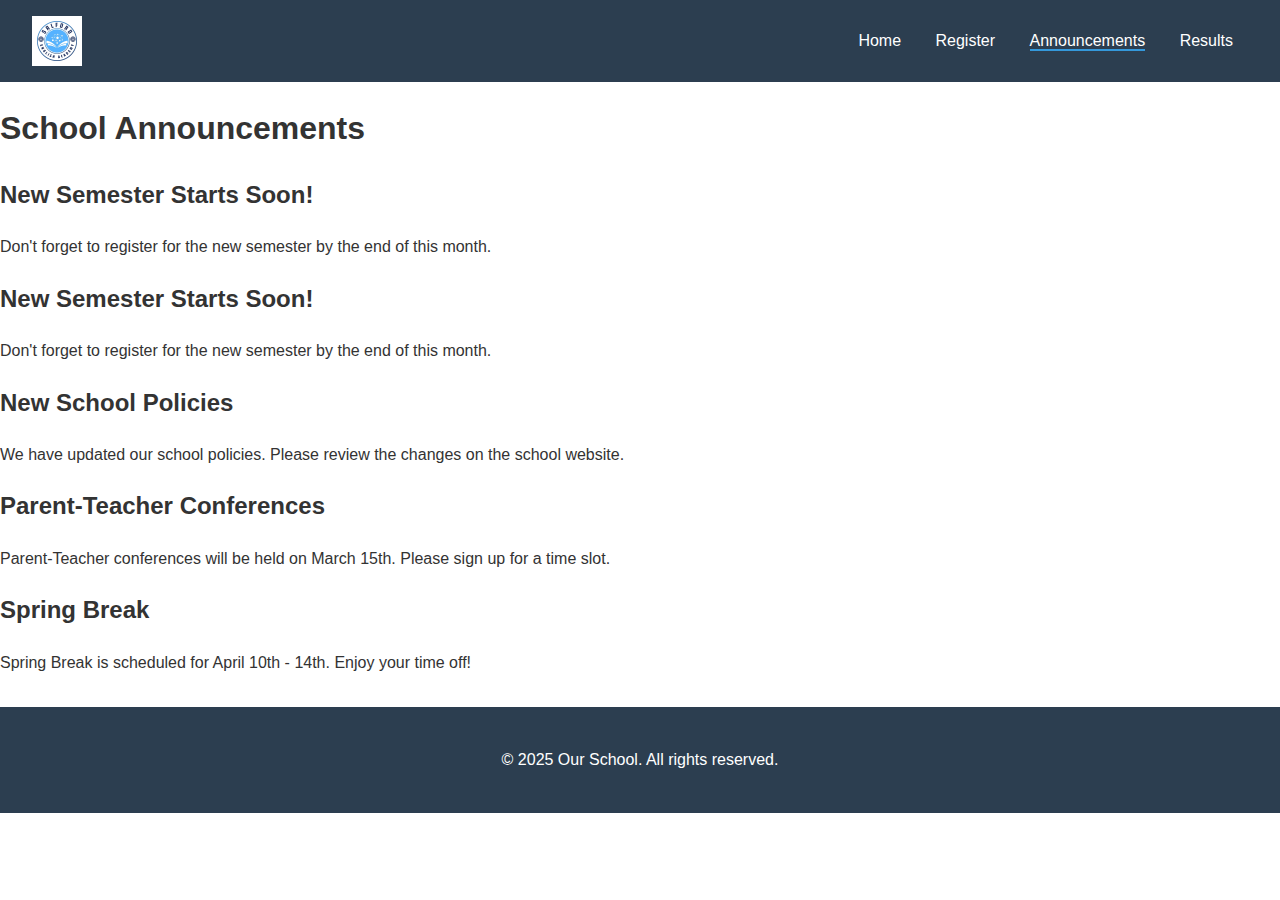
<file: announcements.html>
<!DOCTYPE html>
<html lang="en">
<head>
    <meta charset="UTF-8">
    <meta name="viewport" content="width=device-width, initial-scale=1.0">
    <title>Announcements</title>
    <link rel="stylesheet" href="style.css">
</head>
<body>
 <header>
    <img src="images/school logo.jpg" alt="School Logo" class="logo">
    <nav>
        <a href="index.html">Home</a>
        <a href="register.html">Register</a>
        <a href="announcements.html" class="active">Announcements</a>
        <a href="results.html">Results</a>
    </nav>
</header>
<main class="announcements-page">
    <h1>School Announcements</h1>

    <div class="announcement-list">
        <article class="announcement">
            <h2>New Semester Starts Soon!</h2>
            <p>Don't forget to register for the new semester by the end of this month.</p>
        </article>
        <article class="announcement">
            <h2>New Semester Starts Soon!</h2>
            <p>Don't forget to register for the new semester by the end of this month.</p>
        </article>
    </div>
    <div class="announcement-list">
        <article class="announcement">
            <h2>New School Policies</h2>
            <p>We have updated our school policies. Please review the changes on the school website.</p>
        </article>
        <article class="announcement">
            <h2>Parent-Teacher Conferences</h2>
            <p>Parent-Teacher conferences will be held on March 15th. Please sign up for a time slot.</p>
        </article>
        <article class="announcement">
            <h2>Spring Break</h2>
            <p>Spring Break is scheduled for April 10th - 14th. Enjoy your time off!</p>
        </article>
    </div>
</main>
<footer>
    <p>&copy; 2025 Our School. All rights reserved.</p>
</footer>
</body>
</html>
</file>
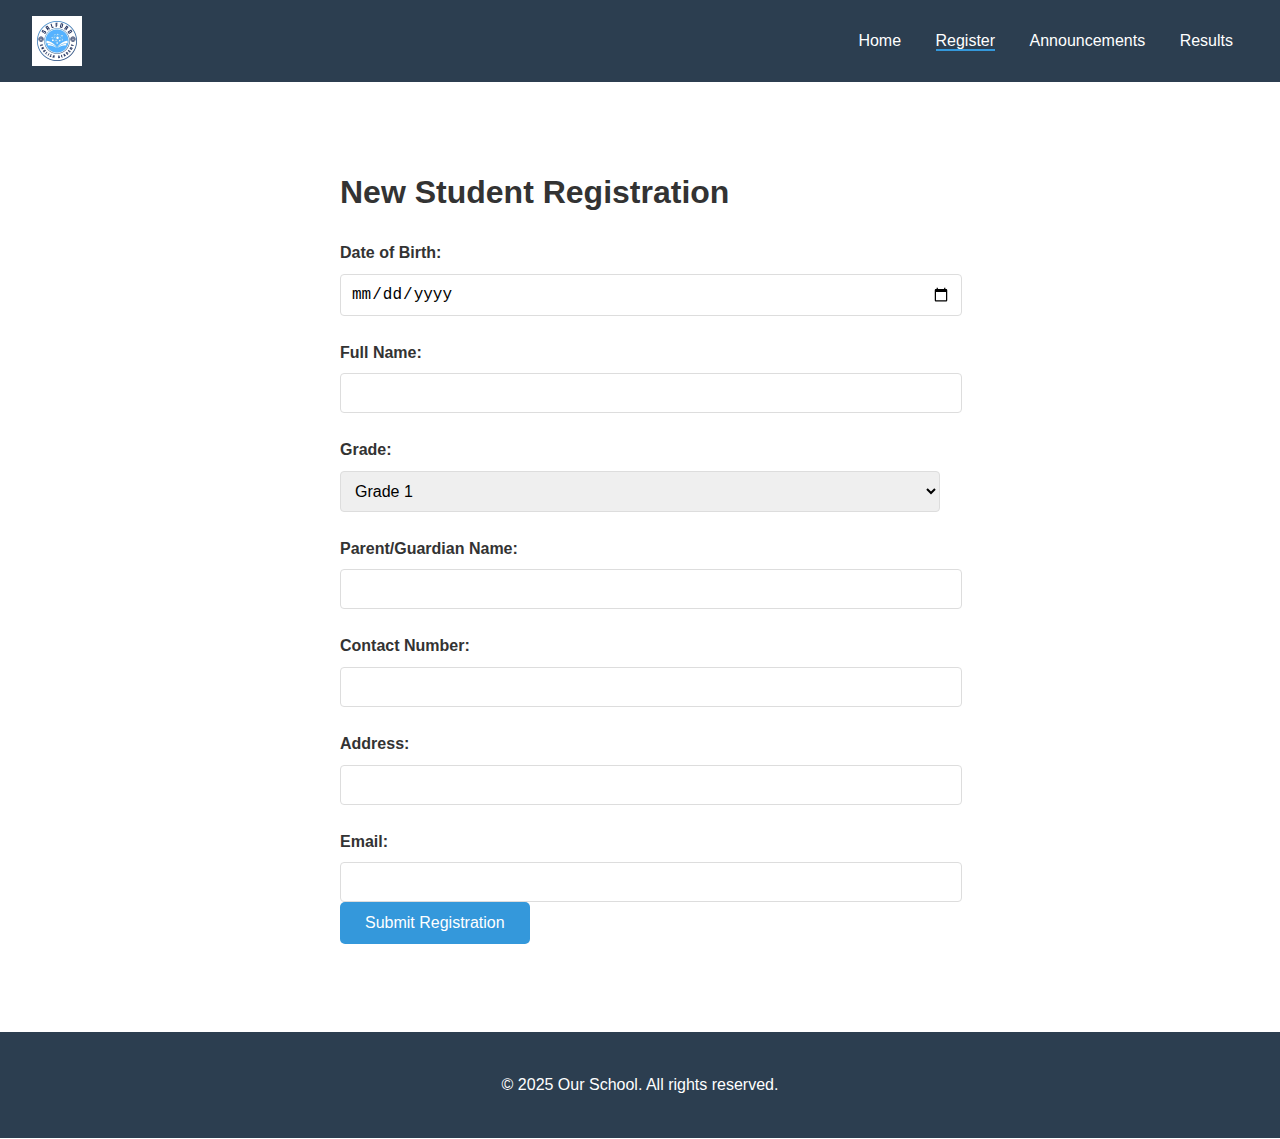
<file: register.html>
<!DOCTYPE html>
<html lang="en">
<head>
    <meta charset="UTF-8">
    <meta name="viewport" content="width=device-width, initial-scale=1.0">
    <title>Registration</title>
    <link rel="stylesheet" href="style.css">
</head>
<body>
    <header>
        <img src="images/school logo.jpg" alt="School Logo" class="logo">
        <nav>
            <a href="index.html">Home</a>
            <a href="register.html" class="active">Register</a>
            <a href="announcements.html">Announcements</a>
            <a href="results.html">Results</a>
        </nav>
    </header>
    <main class="form-page">
        <h1>New Student Registration</h1>
        <form id="registration-form" method="POST">
            <div class="form-group">
             <label for="dob">Date of Birth:</label>
                <input type="date" id="dob" name="dob" required>
            </div>
            <div class="form-group">
                <label for="fullname">Full Name:</label>
                <input type="text" id="fullname" name="fullname" required>
            </div>
            <div class="form-group">
                <label for="grade">Grade:</label>
                <select id="grade" name="grade" required>
                    <option value="1">Grade 1</option>
                    <option value="2">Grade 2</option>
                    <option value="3">Grade 3</option>
                    <option value="4">Grade 4</option>
                    <option value="5">Grade 5</option>
                </select>
            </div>
            <div class="form-group">
                <label for="parentname">Parent/Guardian Name:</label>
                <input type="text" id="parentname" name="parentname" required>
            </div>
            <div class="form-group">
                <label for="contact">Contact Number:</label>
                <input type="tel" id="contact" name="contact" required>
            </div>
            <div class="form-group">
                <label for="address">Address:</label>
                <input type="text" id="address" name="address" required>
            </div>
            <div class="form-group">
                <label for="email">Email:</label>
                <input type="email" id="email" name="email" required>
            <button type="submit" class="btn">Submit Registration</button>
        </form>
    </main>
    <footer>
        <p>&copy; 2025 Our School. All rights reserved.</p>
    </footer>
</body>
</html>
</file>
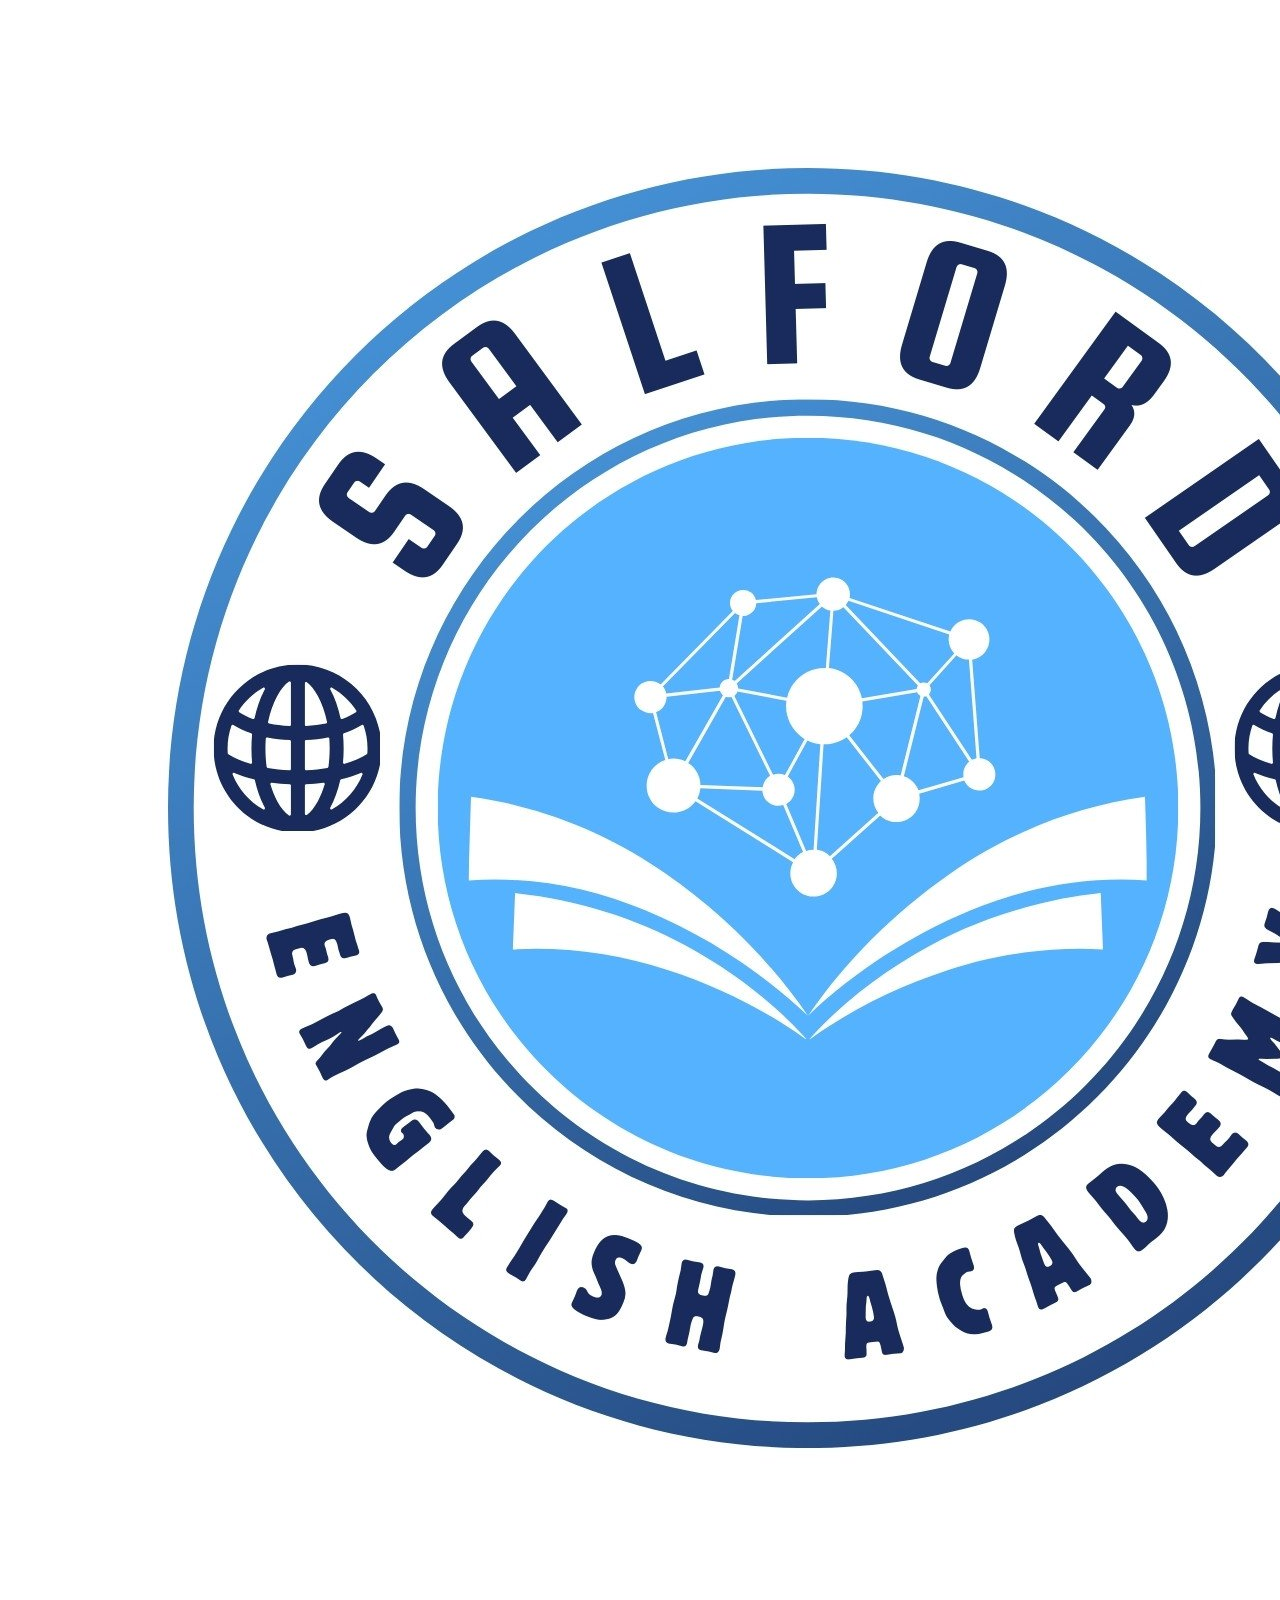
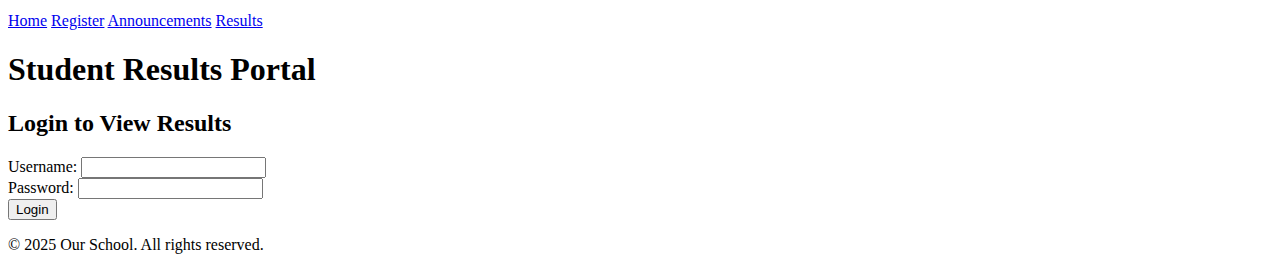
<file: results.html>
<!DOCTYPE html>
<html lang="en">
<head>
    <meta charset="UTF-8">
    <meta name="viewport" content="width=device-width, initial-scale=1.0">
    <title> Results Portal | Our School</title>
</head>
<body>
    <header>
        <img src="images/school logo.jpg" alt="School Logo" class="logo">
        <nav>
            <a href="index.html">Home</a>
            <a href="register.html">Register</a>
            <a href="announcements.html">Announcements</a>
            <a href="results.html" class="active">Results</a>
        </nav>
    </header>
    <main class="results-portal">
        <h1>Student Results Portal</h1>

        <div class="login-form">
            <h2>Login to View Results</h2>
            <form id="results-login">
                <div class="form-group">
                    <label for="username">Username:</label>
                    <input type="text" id="username" name="username" required>
                </div>
                <div class="form-group">
                    <label for="password">Password:</label>
                    <input type="password" id="password" name="password" required>
                </div>
                <button type="submit">Login</button>
            </form>
        </div>
        <div class="results-display" style="display:none;">
            <h1>Student Results</h1>
            <div class="student-info">
                <p><strong>Name:</strong> John Doe</p>
                <p><strong>Grade:</strong> 5</p>
                <p><strong>Term:</strong> First Term 2025</p>
            </div>

            <table class="results-table">
                <thead>
                    <tr>
                        <th>Subject</th>
                        <th>Grade</th>
                        <th>Marks</th>
                    </tr>
                </thead>
            <tbody>
                <tr>
                    <td>English</td>
                    <td>A</td>
                    <td>95</td>
                </tr>
                <tr>
                    <td>Science</td>
                    <td>B+</td>
                    <td>88</td>
                    <!-- Additional subjects can be added here -->
                </tr>
            </tbody>
        </table>
        </div>
    </main>
    <footer>
        <p>&copy; 2025 Our School. All rights reserved.</p>
    </footer>
<script>
    // Simulate login functionality
    document.getElementById('results-login').addEventListener('submit', function(event) {
        event.preventDefault();
        // Hide login form and show results
        document.querySelector('.login-form').style.display = 'none';
        document.querySelector('.results-display').style.display = 'block';
    });
</script>
</body>
</html>
</file>
<file: style.css>
body{
    margin: 0;
    padding: 0;
    font-family: 'Segoe UI', Tahoma, Geneva, Verdana, sans-serif;
    color: #333;
    line-height: 1.6;
}
header{
    background: #2c3e50;
    color: white;
    padding: 1rem 2rem;
    display: flex;
    justify-content: space-between;
    align-items: center;
}
.logo{
    height: 50px;
}
nav a{
    color: white;
    text-decoration: none;
    margin: 0 15px;
    font-weight: 500;
}
nav a.active{
    border-bottom: 2px solid #3498db;
}
/*===Hero Section===*/
.hero{
    background: url('hero-bg.jpg') no-repeat center center/cover;
    padding: 5rem 2rem;
    text-align: center;
    color: white;
}
.hero h1{
    font-size: 3rem;
    margin-bottom: 1rem;
}
.hero p{
    font-size: 1.2rem;
    margin-bottom: 2rem;
}
.btn{
    display: inline-block;
    background: #3498db;
    color: white;
    padding: 12px 25px;
    border: none;
    border-radius: 5px;
    cursor: pointer;
    text-decoration: none;
    font-size: 1rem;
}
.btn-outline{
    background: transparent;
    border: 2px solid white;
}
/*form page*/
.form-page{
    max-width: 600px;
    margin: 2rem auto;
    padding: 2rem;
}
.form-group{
    margin-bottom: 1.5rem;
}
.form-group label{
    display: block;
    margin-bottom: 0.5rem;
    font-weight: 600;
}
.form-group input,.form-group select{
    width: 100%;
    padding: 10px;
    border: 1px solid #ddd;
    border-radius: 4px;
    font-size: 1rem;
}
/*===Announcements===*/
.announcements-preview{
    max-width: 800px;
    margin: 3rem auto;
    padding: 0 2rem;
}
.announcement-card{
    background: #f8f9fa;
    padding: 1.5rem;
    margin-bottom: 1rem;
    border-left: 5px solid #3498db;
}
.announcement-card h3{
    margin-top: 0;
    color: #2c3e50;
}
.announcement-card p{
    margin: 0.5rem 0;
    color: #555;
}
.view-all{
    display: inline-block;
    color: #3498db;
    text-decoration: none;
    margin-top: 1rem;
}
/*===results page===*/
.results-portal{
    max-width: 800px;
    margin: 3rem auto;
    padding: 0 2rem;
}
.results-portal h2{
    text-align: center;
    margin-bottom: 1.5rem;
}
.login-form{
    background: #f8f9fa;
    padding: 2rem;
    border-radius: 8px;
    margin: 2rem 0;
}
.results-table{
    width: 100%;
    border-collapse: collapse;
    margin-top: 1rem;
}
.results-table th, .results-table td{
    border: 1px solid #ddd;
    padding: 12px;
    text-align: left;
}
.results-table th{
    background: #2c3e50;
    color: white;
}
/*===Footer===*/
footer{
    background: #2c3e50;
    color: white;
    text-align: center;
    padding: 1.5rem;
    margin-top: 2rem;
}
</file>
